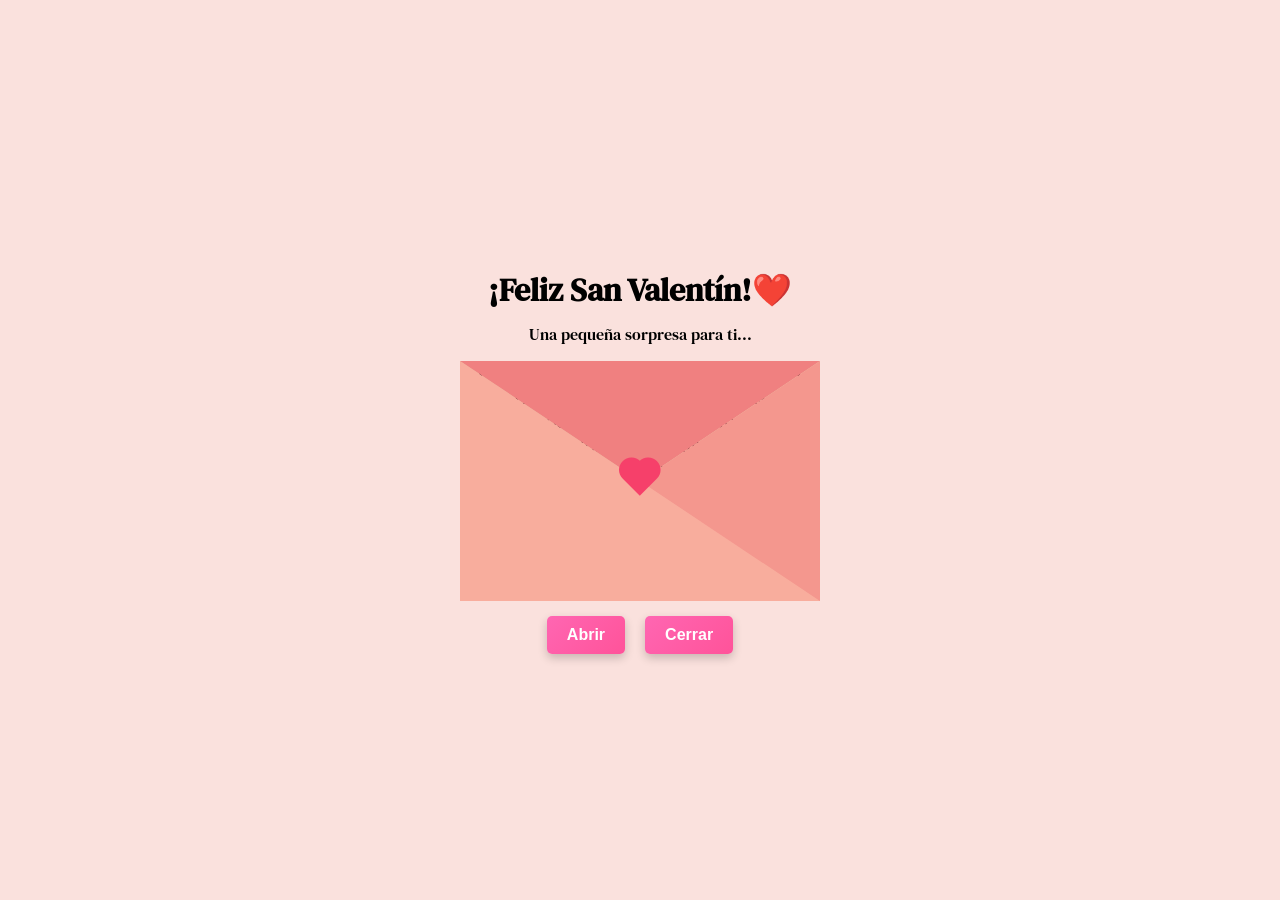
<file: proyectos/Carta De Amor/index.html>
<!DOCTYPE html>
<html lang="es">
  <head>
    <meta charset="UTF-8" />
    <meta name="viewport" content="width=device-width, initial-scale=1.0" />
    <link rel="preconnect" href="https://fonts.googleapis.com" />
    <link rel="preconnect" href="https://fonts.gstatic.com" crossorigin />
    <link
      href="https://fonts.googleapis.com/css2?family=DM+Serif+Text:ital@0;1&family=Outfit:wght@100..900&family=Roboto:ital,wght@0,100;0,300;0,400;0,500;0,700;0,900;1,100;1,300;1,400;1,500;1,700;1,900&family=Young+Serif&display=swap"
      rel="stylesheet"
    />
    <link
      href="https://cdn.jsdelivr.net/npm/boxicons@2.1.2/css/boxicons.min.css"
      rel="stylesheet"
    />
    <link rel="stylesheet" href="styles.css" />
    <title>Carta de San Valentín</title>
  </head>

  <body>
    <h1>¡Feliz San Valentín!❤️</h1>
    <p class="psorpresa">Una pequeña sorpresa para ti...</p>

    <div class="contenedor" id="AbrirContenedor">
      <div class="superior"></div>
      <div class="mensaje">
        El amor está en las pequeñas cosas, en los momentos compartidos, en las
        sonrisas y en los gestos que nos hacen sentir vivos. Hoy celebramos esos
        detalles que hacen que el mundo sea un lugar más bonito
        <p>Alejandro.</p>
      </div>
      <div class="carta">
        <i class="bx bxs-heart"></i>
      </div>
    </div>

    <div class="botones">
      <button class="boton" id="Abrir">Abrir</button>
      <button class="boton" id="Cerrar">Cerrar</button>
    </div>
    <script src="script.js"></script>
  </body>
</html>
</file>
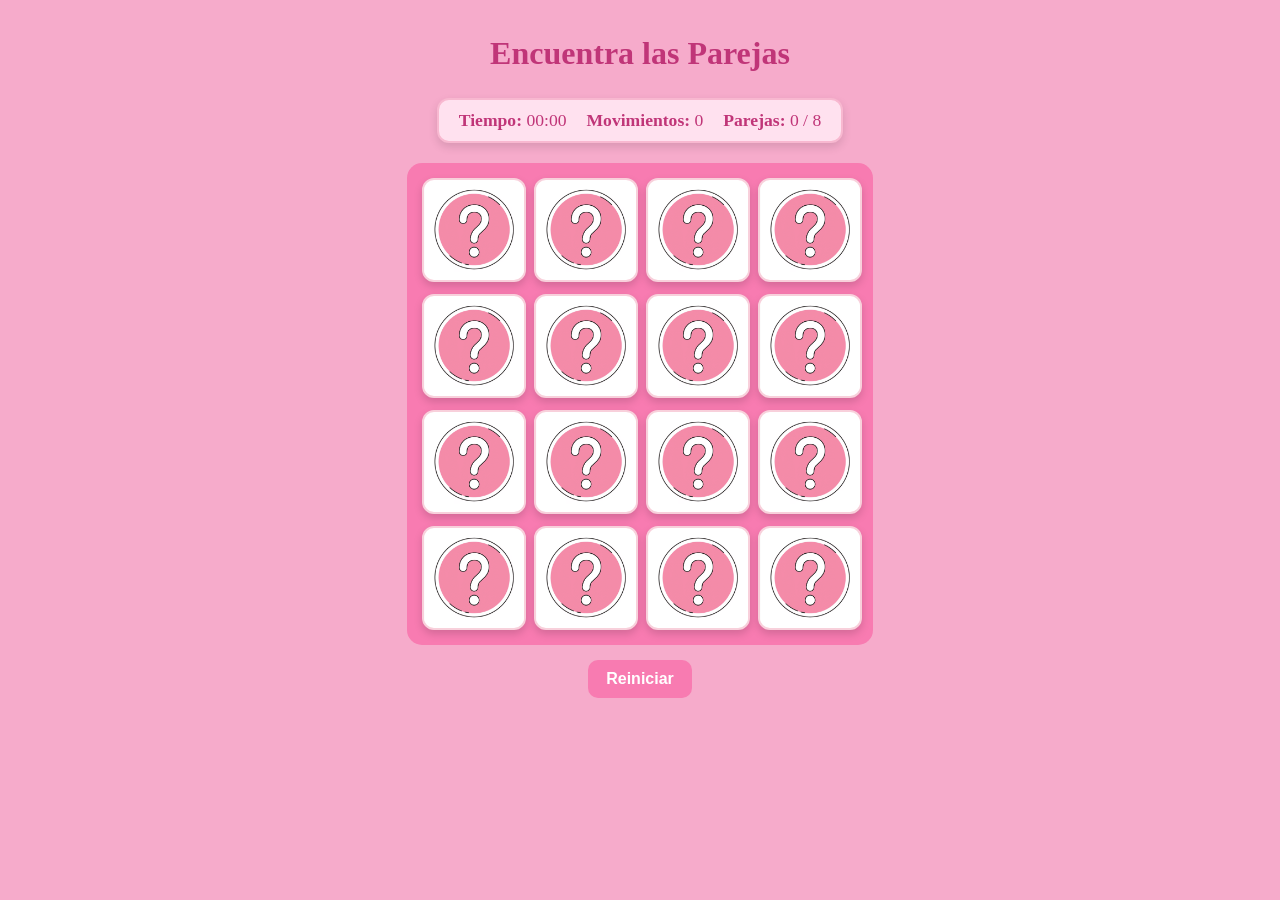
<file: proyectos/Encuentra las Parejas/index.html>
<!DOCTYPE html>
<html lang="es">
  <head>
    <meta charset="UTF-8" />
    <meta
      name="viewport"
      content="width=device-width, initial-scale=1.0, maximum-scale=1.0, user-scalable=no"
    />
    <title>Encuentra las Parejas</title>
    <link rel="stylesheet" href="styles.css" />
  </head>

  <body>
    <section class="section">
      <h1>Encuentra las Parejas</h1>

      <div class="info-panel">
        <p><strong>Tiempo:</strong> <span id="tiempo">00:00</span></p>
        <p><strong>Movimientos:</strong> <span id="movimientos">0</span></p>
        <p><strong>Parejas:</strong> <span id="parejas">0 / 8</span></p>
      </div>

      <div class="board">
        <div class="card" onclick="Uncover(0)">
          <div class="front"></div>
          <div class="back"></div>
        </div>

        <div class="card" onclick="Uncover(1)">
          <div class="front"></div>
          <div class="back"></div>
        </div>

        <div class="card" onclick="Uncover(2)">
          <div class="front"></div>
          <div class="back"></div>
        </div>

        <div class="card" onclick="Uncover(3)">
          <div class="front"></div>
          <div class="back"></div>
        </div>

        <div class="card" onclick="Uncover(4)">
          <div class="front"></div>
          <div class="back"></div>
        </div>

        <div class="card" onclick="Uncover(5)">
          <div class="front"></div>
          <div class="back"></div>
        </div>

        <div class="card" onclick="Uncover(6)">
          <div class="front"></div>
          <div class="back"></div>
        </div>

        <div class="card" onclick="Uncover(7)">
          <div class="front"></div>
          <div class="back"></div>
        </div>

        <div class="card" onclick="Uncover(8)">
          <div class="front"></div>
          <div class="back"></div>
        </div>

        <div class="card" onclick="Uncover(9)">
          <div class="front"></div>
          <div class="back"></div>
        </div>

        <div class="card" onclick="Uncover(10)">
          <div class="front"></div>
          <div class="back"></div>
        </div>

        <div class="card" onclick="Uncover(11)">
          <div class="front"></div>
          <div class="back"></div>
        </div>

        <div class="card" onclick="Uncover(12)">
          <div class="front"></div>
          <div class="back"></div>
        </div>

        <div class="card" onclick="Uncover(13)">
          <div class="front"></div>
          <div class="back"></div>
        </div>

        <div class="card" onclick="Uncover(14)">
          <div class="front"></div>
          <div class="back"></div>
        </div>

        <div class="card" onclick="Uncover(15)">
          <div class="front"></div>
          <div class="back"></div>
        </div>
      </div>

      <button id="reiniciar">Reiniciar</button>

      <div class="win-screen hidden">
        <h2>¡Ganaste! Siuuu</h2>
        <p class="result-time">Tiempo: 00:00</p>
        <p class="result-moves">Movimientos: 0</p>

        <button id="btn-restart-win">Jugar de nuevo</button>
      </div>
    </section>

    <script src="script.js"></script>
  </body>
</html>
</file>
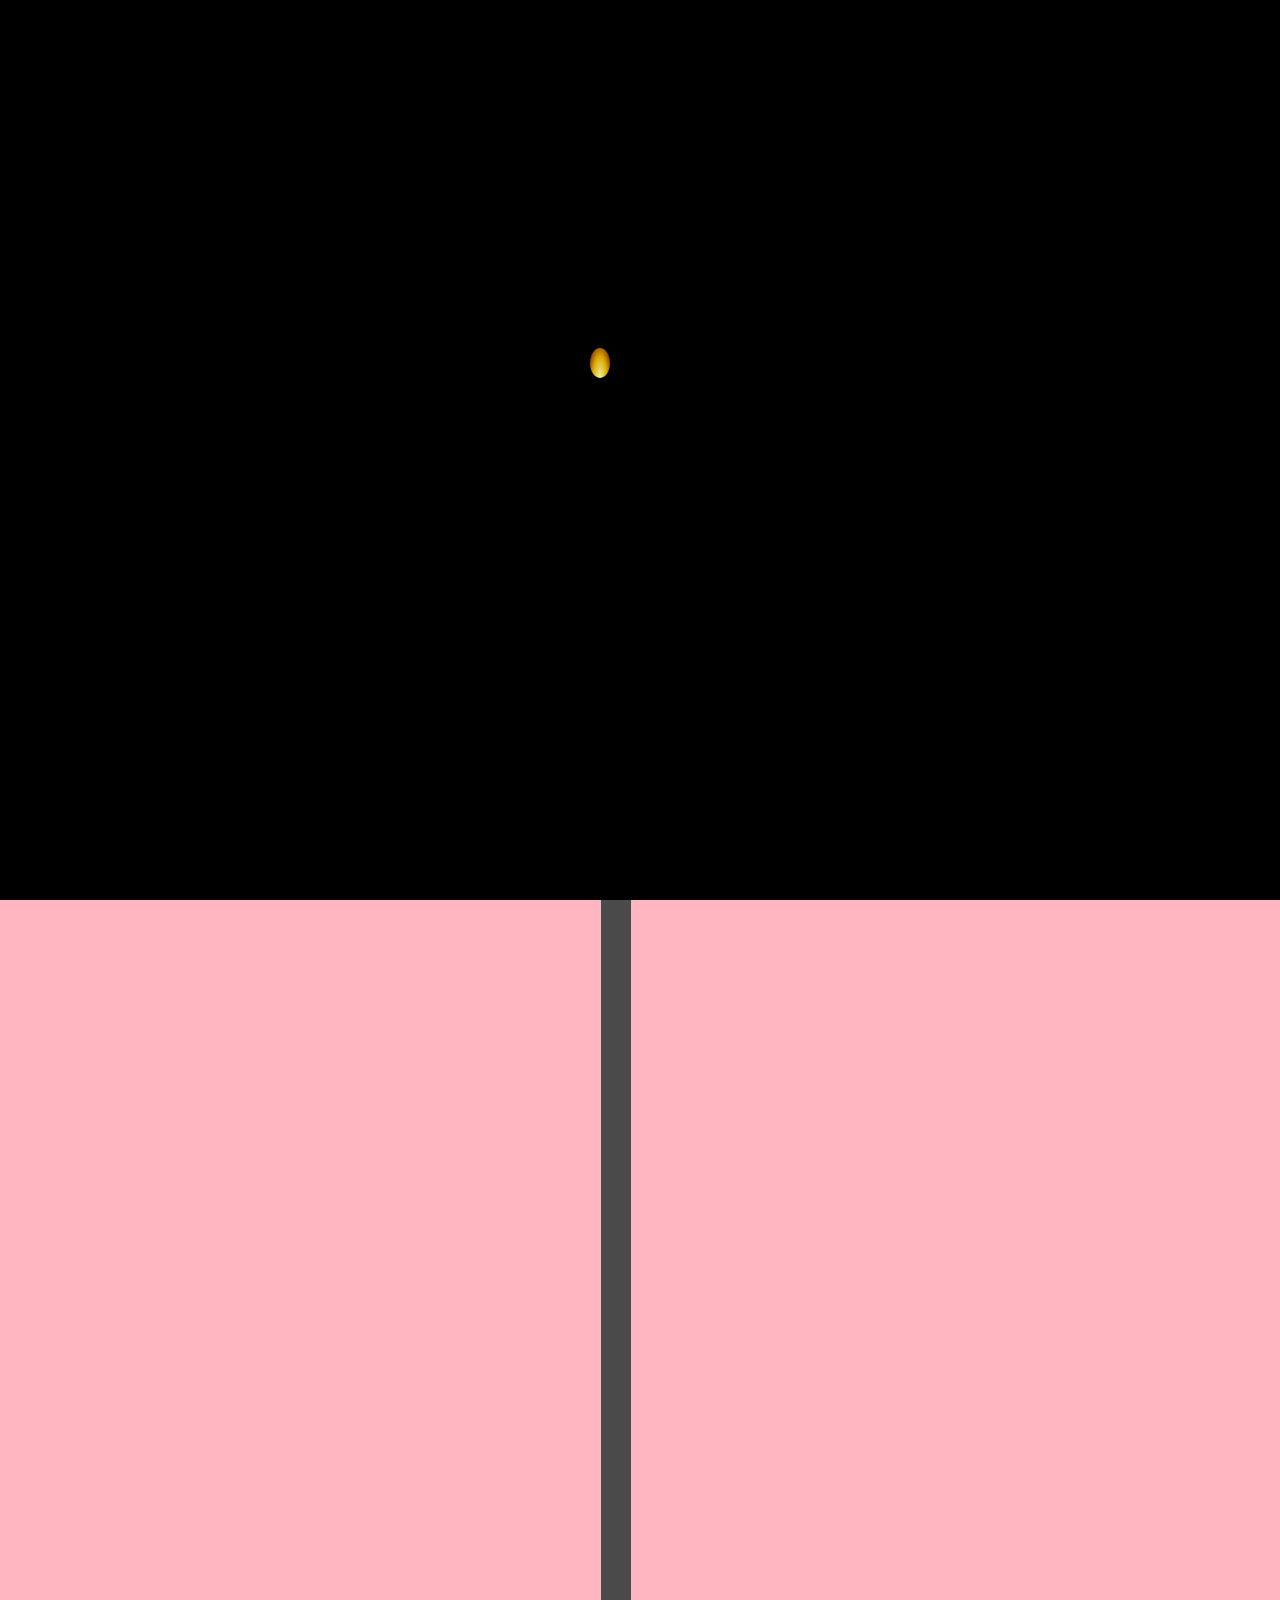
<file: proyectos/Feliz Cumpleaños/index.html>
<!DOCTYPE html>
<html lang="en">
  <head>
    <meta charset="UTF-8" />
    <meta
      name="viewport"
      content="width=device-width, initial-scale=1.0, maximum-scale=1.0, user-scalable=no"
    />
    <link
      href="https://fonts.googleapis.com/css2?family=Pacifico&display=swap"
      rel="stylesheet"
    />
    <title>Feliz Cumpleaños</title>
    <link rel="stylesheet" href="styles.css" />
    <link
      rel="stylesheet"
      href="mobile.css"
      media="only screen and (max-width: 768px)"
    />
  </head>
  <body>
    <!--Confeti Atras-->
    <canvas id="canvas1"></canvas>

    <div class="contenedor">
      <!-- PortaRetrato -->
      <div class="portaretrato-torta-caja">
        <div class="portaretrato">
          <div class="marco">
            <img src="recursos/sol.png" alt="Foto" />
          </div>
          <div class="soporte-marco"></div>
        </div>

        <!--Torta De Cumpleaños-->
        <div class="torta-cumpleaños">
          <div class="torta">
            <div class="chocolate"></div>
          </div>
          <div class="vela"></div>
          <div class="llama"></div>
        </div>

        <!--Caja De Regalo-->
        <div class="caja-wrapper">
          <div class="caja">
            <div class="cinta-de-regalo">
              <div class="cinta-de-regalo-izquierda"></div>
              <div class="cinta-de-regalo-derecha"></div>
              <div class="cinta-de-regalo-centro"></div>
            </div>
            <div class="regalos">
              <div class="regalo-sombra"></div>
            </div>
            <div class="regalo"></div>
            <div class="icono-estrella estrella1"></div>
            <div class="icono-estrella estrella2"></div>
            <div class="icono-estrella estrella3"></div>
            <div class="icono-estrella estrella4"></div>
            <div class="icono-estrella estrella5"></div>
          </div>
        </div>

        <!--Mensaje Feliz Cumpleaños-->
        <div class="happy-birthday">Happy Birthday</div>
      </div>

      <!--Mesa-->
      <div class="soporte"></div>
    </div>

    <!-- Carta Modal -->
    <div class="modal-carta" id="modalCarta">
      <div class="contenido-carta">
        <div class="carta">
          <h2>¡Bienvenida a los 30s! <br>😅🥳🥳🥳</h2>
          <p><strong>Sollll!</strong></p>
          <p>
            ¡Te deseo un feliz cumpleaños! 🎉<br>
            Sé que la vas a pasar increíble, porque te lo mereces mucho.
          </p>
          <p>
            Estoy segurísimo de que este año será <strong>muy importante</strong> para ti,
            empezando por ese <strong>conciertazo de BTS</strong> que se viene 🎶.
            De verdad, estoy muy emocionado por ti… ¡aunque no lo creas! 😄
          </p>
          <p>
            Sol, me siento <strong>muy afortunado</strong> de tenerte como amiga.
            Todo lo que viene con tenerte en mi vida es impresionante: tu hermosa familia,
            tu mamá, tu hermana Pao, tus tías, Pablo y tus amistades.
            Todo eso habla de la gran persona que eres.
          </p>
          <p>
            Quiero que sepas que te aprecio muchísimo y que te considero <strong>familia</strong>.
            Sabes que puedes confiar en mí para lo que necesites, siempre.
            Me siento realmente agradecido de que seas parte de mi vida y valoro cada experiencia
            que hemos compartido, desde que nos conocimos hasta hoy.
            Cada momento cuenta y lo guardo con mucho cariño.
          </p>
          <p class="firma">Con cariño,<br />XamKim</p>
        </div>
      </div>
    </div>

    <!--Confeti Delante-->
    <canvas id="canvas2"></canvas>

    <!--Todo Oscuro-->
    <audio id="soplido" src="recursos/soplar1.mp3" preload="auto"></audio>
    <!-- <audio
      id="musicaFondo"
      src="recursos/cancion.mp3"
      preload="auto"
    ></audio> -->
    <audio
      id="musica"
      src="recursos/Save ME.mp3"
      preload="auto"
    ></audio>
    
    <div class="overlay"></div>

    <script src="Confeti.js"></script>
    <script src="Confeti2.js"></script>
    <script src="Sorpresa.js"></script>
  </body>
</html>
</file>
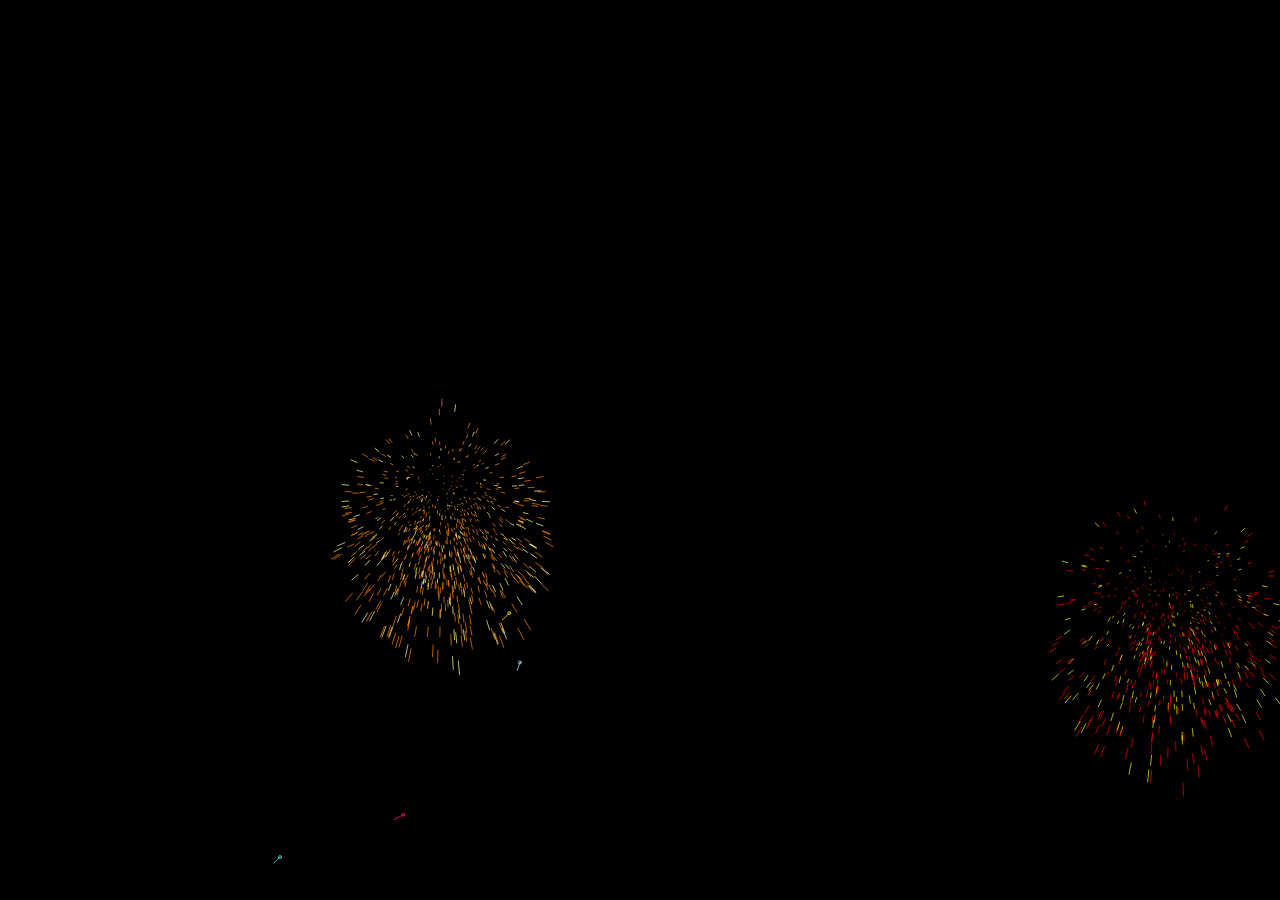
<file: proyectos/Fuegos Artificiales/index.html>
<!DOCTYPE html>
<html lang="en">
  <head>
    <meta charset="UTF-8" />
    <title>Fuegos Artificiales</title>
    <link rel="stylesheet" href="styles.css" />
  </head>
  <body>
    <canvas id="canvas"> </canvas>
    <script src="FuegosArtificiales.js"></script>
  </body>
</html>
</file>
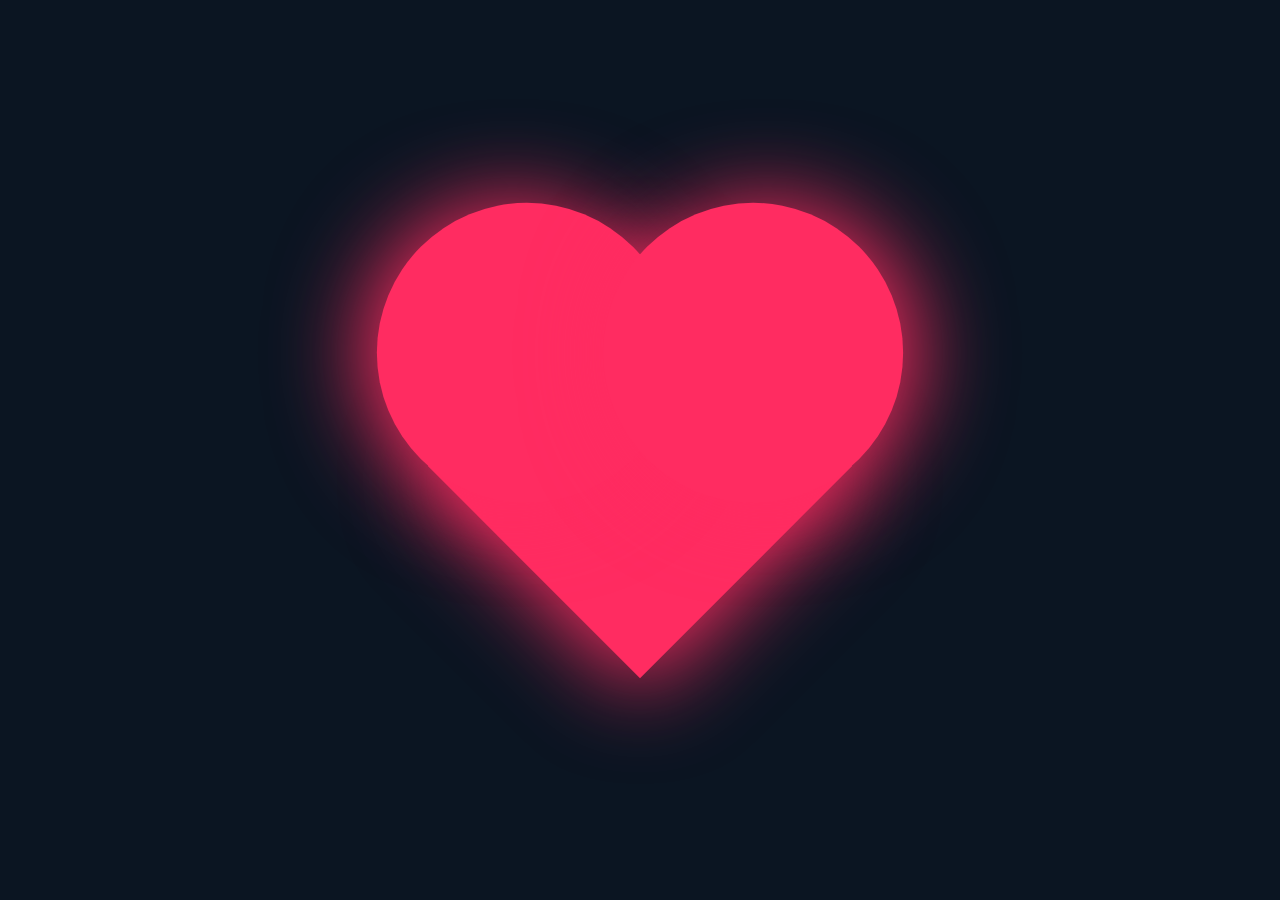
<file: proyectos/Mi Corazón Por Ti/index.html>
<!DOCTYPE html>
<html lang="en">
  <head>
    <meta charset="UTF-8" />
    <meta
      name="viewport"
      content="width=device-width, initial-scale=1.0, user-scalable=no"
    />
    <link rel="preconnect" href="https://fonts.googleapis.com" />
    <link rel="preconnect" href="https://fonts.gstatic.com" crossorigin />
    <link
      href="https://fonts.googleapis.com/css2?family=Chela+One&family=Dancing+Script:wght@400..700&display=swap"
      rel="stylesheet"
    />
    <title>Mi Corazón</title>
    <link rel="stylesheet" href="styles.css" />
  </head>
  <body>
    <div class="container">
      <div class="heart" id="heart"></div>
      <div class="timer" id="timer"></div>
      <div class="mensaje" id="mensaje">
        Mi corazón lleva latiendo por ti
      </div>
    </div>
    <script src="script.js"></script>
  </body>
</html>
</file>
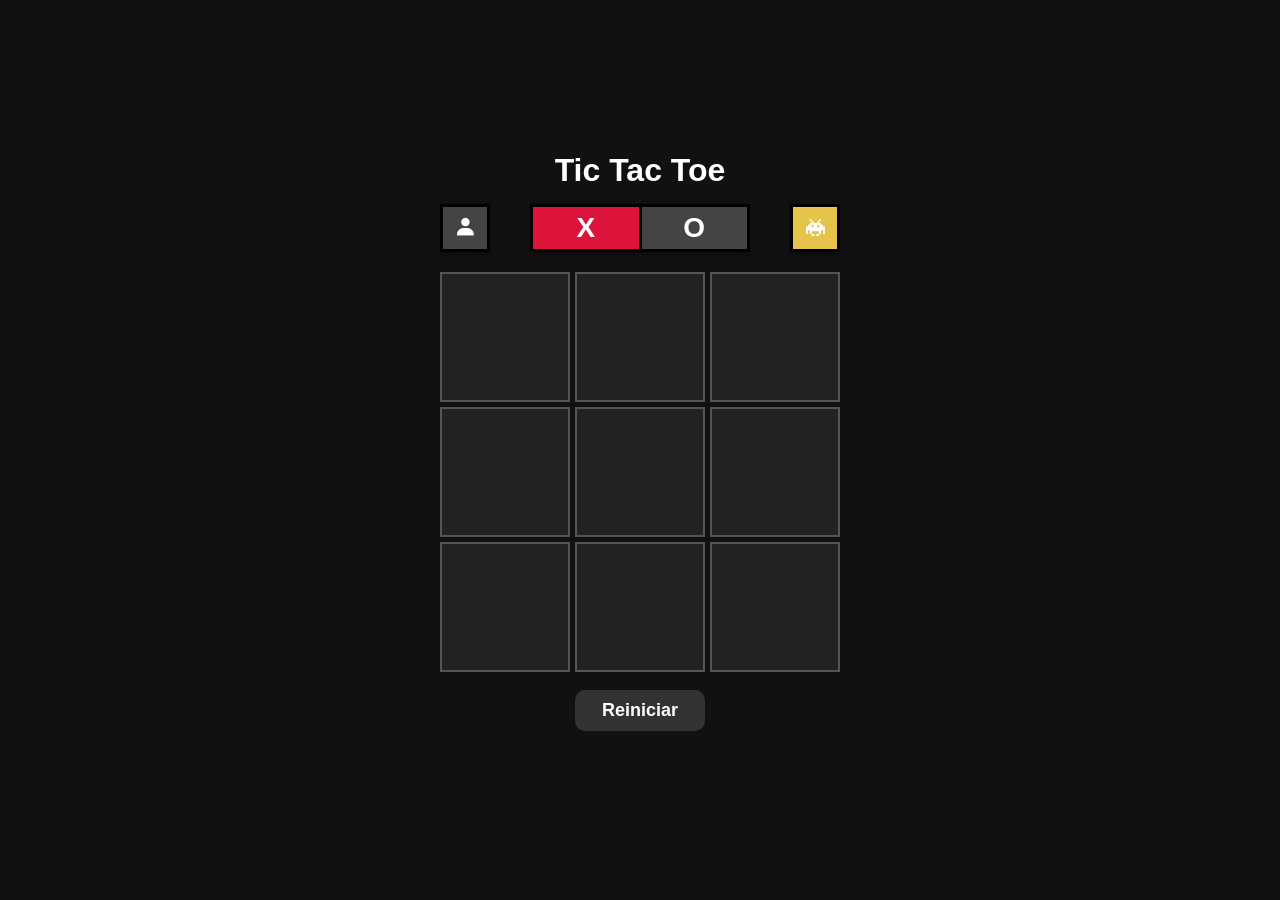
<file: proyectos/Tic Tac Toe/index.html>
<!DOCTYPE html>
<html lang="en">
  <head>
    <meta charset="UTF-8" />
    <meta
      name="viewport"
      content="width=device-width, initial-scale=1.0, user-scalable=no"
    />
    <link
      href="https://unpkg.com/boxicons@2.1.4/css/boxicons.min.css"
      rel="stylesheet"
    />
    <title>Tic Tac Toe</title>
    <link rel="stylesheet" href="styles.css" />
  </head>
  <body>
    <h1>Tic Tac Toe</h1>

    <!-- Barra completa -->
    <div class="modeRow">
      <div id="playerIcon" class="modeIcon"><i class="bx bxs-user"></i></div>
      <!--Visor De Turnos-->
      <div id="turnBox">
        <div id="turnX" class="turnSide">X</div>
        <div id="turnO" class="turnSide">O</div>
      </div>

      <div id="botIcon" class="modeIcon"><i class="bx bxs-invader"></i></div>
    </div>

    <!-- Tablero -->
    <div class="container">
      <div class="cell" id="1"></div>
      <div class="cell" id="2"></div>
      <div class="cell" id="3"></div>
      <div class="cell" id="4"></div>
      <div class="cell" id="5"></div>
      <div class="cell" id="6"></div>
      <div class="cell" id="7"></div>
      <div class="cell" id="8"></div>
      <div class="cell" id="9"></div>
    </div>

    <!-- Mensaje Ganador -->
    <p id="winnerMessage" class="winnerJ hidden"></p>

    <!-- Botón Reiniciar -->
    <button class="restartBtn" id="restartBtn">Reiniciar</button>

    <script src="tictactoe.js"></script>
  </body>
</html>
</file>
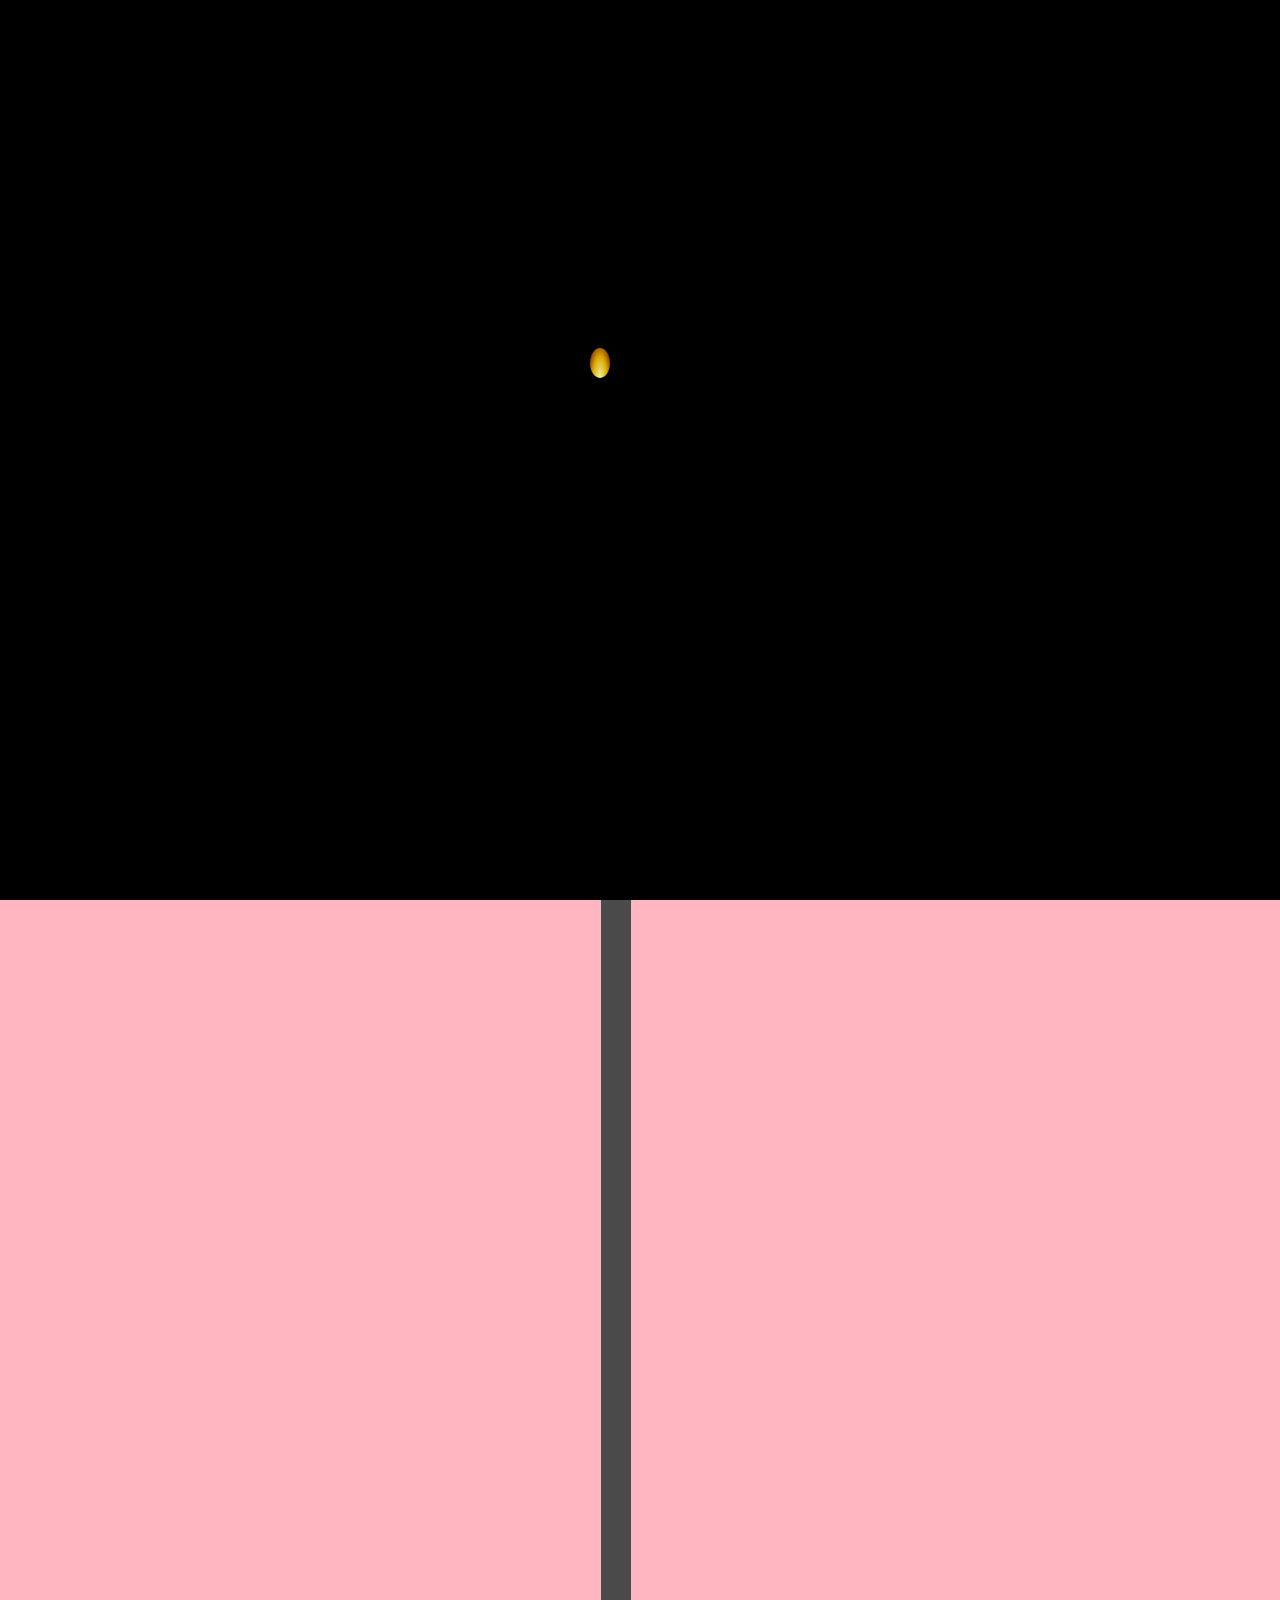
<file: proyectos/happy_birthday/sol.html>
<!DOCTYPE html>
<html lang="en">
  <head>
    <meta charset="UTF-8" />
    <meta
      name="viewport"
      content="width=device-width, initial-scale=1.0, maximum-scale=1.0, user-scalable=no"
    />
    <link
      href="https://fonts.googleapis.com/css2?family=Pacifico&display=swap"
      rel="stylesheet"
    />
    <title>Feliz Cumpleaños</title>
    <link rel="stylesheet" href="styles.css" />
    <link
      rel="stylesheet"
      href="mobile.css"
      media="only screen and (max-width: 768px)"
    />
  </head>
  <body>
    <!--Confeti Atras-->
    <canvas id="canvas1"></canvas>

    <div class="contenedor">
      <!-- PortaRetrato -->
      <div class="portaretrato-torta-caja">
        <div class="portaretrato">
          <div class="marco">
            <img src="recursos/sol.png" alt="Foto" />
          </div>
          <div class="soporte-marco"></div>
        </div>

        <!--Torta De Cumpleaños-->
        <div class="torta-cumpleaños">
          <div class="torta">
            <div class="chocolate"></div>
          </div>
          <div class="vela"></div>
          <div class="llama"></div>
        </div>

        <!--Caja De Regalo-->
        <div class="caja-wrapper">
          <div class="caja">
            <div class="cinta-de-regalo">
              <div class="cinta-de-regalo-izquierda"></div>
              <div class="cinta-de-regalo-derecha"></div>
              <div class="cinta-de-regalo-centro"></div>
            </div>
            <div class="regalos">
              <div class="regalo-sombra"></div>
            </div>
            <div class="regalo"></div>
            <div class="icono-estrella estrella1"></div>
            <div class="icono-estrella estrella2"></div>
            <div class="icono-estrella estrella3"></div>
            <div class="icono-estrella estrella4"></div>
            <div class="icono-estrella estrella5"></div>
          </div>
        </div>

        <!--Mensaje Feliz Cumpleaños-->
        <div class="happy-birthday">Happy Birthday</div>
      </div>

      <!--Mesa-->
      <div class="soporte"></div>
    </div>

    <!-- Carta Modal -->
    <div class="modal-carta" id="modalCarta">
      <div class="contenido-carta">
        <div class="carta">
          <h2>¡Bienvenida a los 30s! <br>😅🥳🥳🥳</h2>
          <p><strong>Sollll!</strong></p>
          <p>
            ¡Te deseo un feliz cumpleaños! 🎉<br>
            Sé que la vas a pasar increíble, porque te lo mereces mucho.
          </p>
          <p>
            Estoy segurísimo de que este año será <strong>muy importante</strong> para ti,
            empezando por ese <strong>conciertazo de BTS</strong> que se viene 🎶.
            De verdad, estoy muy emocionado por ti… ¡aunque no lo creas! 😄
          </p>
          <p>
            Sol, me siento <strong>muy afortunado</strong> de tenerte como amiga.
            Todo lo que viene con tenerte en mi vida es impresionante: tu hermosa familia,
            tu mamá, tu hermana Pao, tus tíos, Pablo y tus amistades.
            Todo eso habla de la gran persona que eres.
          </p>
          <p>
            Quiero que sepas que te aprecio muchísimo y que te considero <strong>familia</strong>.
            Sabes que puedes confiar en mí para lo que necesites, siempre.
            Me siento realmente agradecido de que seas parte de mi vida y valoro cada experiencia
            que hemos compartido, desde que nos conocimos hasta hoy.
            Cada momento cuenta y lo guardo con mucho cariño.
          </p>
          <p class="firma">Con cariño,<br />XamKim</p>
        </div>
      </div>
    </div>

    <!--Confeti Delante-->
    <canvas id="canvas2"></canvas>

    <!--Todo Oscuro-->
    <audio id="soplido" src="recursos/soplar1.mp3" preload="auto"></audio>
    <!-- <audio
      id="musicaFondo"
      src="recursos/cancion.mp3"
      preload="auto"
    ></audio> -->
    <audio
      id="musica"
      src="recursos/Save ME.mp3"
      preload="auto"
    ></audio>
    
    <div class="overlay"></div>

    <script src="Confeti.js"></script>
    <script src="Confeti2.js"></script>
    <script src="Sorpresa.js"></script>
  </body>
</html>
</file>
<file: proyectos/Carta De Amor/styles.css>
body {
    display: flex;
    justify-content: center;
    align-items: center;
    flex-direction: column;
    height: 100vh;
    background-color: #fae1dd;
    font-family: DM Serif Text, sans-serif;
    margin: 0;
}

.contenedor {
    position: relative;
}

.superior {
    position: absolute;
    border-left: 180px solid transparent;
    border-right: 180px solid transparent;
    border-top: 120px solid #f08080;
    border-bottom: 120px solid transparent;

    transition: transform .75s;
    transform-origin: top;
}

.mensaje {
    position: absolute;
    padding: 1.5rem;
    line-height: 1.5rem;
    box-sizing: border-box;
    text-align: center;
    font-family: 'Brush Script MT', cursive;
    font-size: 22px;
    background: #eae2b7;
    width: 360px;
    height: 240px;
    z-index: -1;
    transition: transform 0.75s ease-in-out;
}

.mensaje:before {
    content: "";
    border-style: dotted;
    position: absolute;
    top: 12px;
    left: 12px; 
    right: 12px; 
    bottom: 55px; 
}

.mensaje p{
    position: relative;
    top: -10px;
    font-size: 1.2rem;
}

.carta {
    border-left: 180px solid #f8ad9d;
    border-right: 180px solid #f4978e;
    border-top: 120px solid transparent;
    border-bottom: 120px solid #f8ad9d;
}

.bx {
    position: absolute;
    color: #f6406a;
    top: 90px;
    right: 155px;
    font-size: 50px;
    animation: palpitar 0.6s linear infinite;
}

.psorpresa {
    margin-top: -10px;
}

.botones {
    margin-top: 15px;
    display: flex;
    justify-content: center;
    gap: 20px;
}

.boton {
    padding: 10px 20px;
    background: linear-gradient(135deg, #ff66b2, #ff4081);
    background-size: 200% 200%;
    border: none;
    border-radius: 5px;
    color: white;
    font-size: 16px;
    font-weight: bold;
    cursor: pointer;
    transition: all 0.3s ease-in-out;
    box-shadow: 0 4px 10px rgba(0, 0, 0, 0.2);
}

.boton:hover {
    background-position: 100% 100%;
    box-shadow: 0 6px 15px rgba(0, 0, 0, 0.3);
}

.abrir-superior {
    transform: rotateX(180deg);
}

.abrir-mensaje {
    transform: translateY(-100px);
}

.bx-rotada {
    color: #f6406a;
    animation: none; 
}

  
@keyframes palpitar {
    0% {
      transform: scale(1.07); /* Tamaño original */
    }
    80% {
      transform: scale(1.0); /* Aumentar el tamaño un poco */
    }
    100% {
      transform: scale(1.08); /* Regresar al tamaño original */
    }
}

@media (max-width: 768px) {

    .mensaje:before {
        content: "";
        border-style: dotted;
        position: absolute;
        top: 12px;
        left: 12px; 
        right: 12px; 
        bottom: 45px; 
    }
    
    .mensaje p{
        position: relative;
        top: -15px;
        font-size: 1rem;
    }
}
</file>
<file: proyectos/Encuentra las Parejas/styles.css>
* {
  user-select: none;
  -webkit-tap-highlight-color: transparent;
}

body {
  background: #f6abcb;
}

.section {
  display: flex;
  flex-direction: column;
  align-items: center;
}

.section h1 {
  font-size: 2rem;
  text-align: center;
  color: #c03578;
}

.info-panel {
  display: flex;
  gap: 20px;
  justify-content: center;
  align-items: center;
  padding: 10px 20px;
  background: #ffe1ef;
  border-radius: 12px;
  border: 2px solid #f8b8d0;
  box-shadow: 0 4px 10px rgba(0,0,0,0.12);
  width: max-content;
}

.info-panel p {
  margin: 0;
  font-size: 1.1rem;
  color: #c03578;
}

.board {
  display: grid;
  grid-template-columns: repeat(4, 100px);
  gap: 12px;
  justify-content: center;
  margin-top: 20px;
  padding: 15px;
  background: #f87bb1;
  border-radius: 15px;
  width: max-content;
}

.card {
  width: 100px;  
  height: 100px; 
  position: relative;
  cursor: pointer;
  background-color: #ffffff;
  border-radius: 12px;
  border: 2px solid #f8d0db;
  box-shadow: 0 4px 8px rgba(0, 0, 0, 0.15);

  transform-style: preserve-3d;
  transition: transform 0.5s;
}

.card .front,
.card .back {
  width: 100%;
  height: 100%;
  position: absolute;
  backface-visibility: hidden;
  border-radius: 10px;
  background-size: contain; 
  background-position: center;
  background-repeat: no-repeat;
  transition: transform 0.5s;
}

.card .front {
  background-image: url("imagenes/Pregunta.png");
  transform: rotateY(0deg);
}

.card .back {
  transform: rotateY(180deg);
}

.card.active {
  transform: rotateY(180deg);
}

#reiniciar {
  margin: 15px 0 30px;
  background: #f87bb1;
  border: none;
  padding: 10px 18px;
  border-radius: 10px;
  color: white;
  font-weight: bold;
  cursor: pointer;
  font-size: 1rem;
  transition: 0.2s;
}

#reiniciar:hover {
  background: #e66aae;
}

/* Oculto */
.hidden {
  display: none;
}

/* Pantalla final */
.win-screen {
  margin-top: 30px;
  text-align: center;
  background: #ffe0f0;
  padding: 30px;
  border-radius: 20px;
  width: 90%;
  max-width: 350px;
  margin-left: auto;
  margin-right: auto;
  box-shadow: 0 4px 10px rgba(0,0,0,0.2);
}

.win-screen h2 {
  font-size: 2rem;
  margin-bottom: 20px;
}

.win-screen p {
  font-size: 1.3rem;
  margin: 10px 0;
}

#btn-restart-win {
  margin-top: 20px;
  padding: 12px 20px;
  font-size: 1.2rem;
  background: #ff4fa5;
  border: none;
  color: #fff;
  border-radius: 10px;
  cursor: pointer;
}

#btn-restart-win:hover {
  background: #ff1f84;
}

/* RESPONSIVE */
@media (max-width: 480px) {

  .section {
    margin-top: 50px;
  }

  .board {
    grid-template-columns: repeat(4, 70px);
    gap: 8px;
    padding: 10px;
  }

  .card {
    width: 70px;
    height: 70px;
  }

  .card .front,
  .card .back {
    background-size: 80%; 
  }

  .info-panel {
    flex-direction: column;
    gap: 5px;
    padding: 10px;
  }

  .section h1 {
    font-size: 1.5rem;
  }
}
</file>
<file: proyectos/Feliz Cumpleaños/styles.css>
html {
  overflow: hidden; 
}

body {
  background-color: rgba(255, 182, 193, 1);
  display: flex;
  justify-content: center;
  align-items: center;
  height: 100vh;
}

/*Confeti Atras*/
#canvas1 {
  position: absolute; 
  top: 0;
  left: 0;
  display: block;
  pointer-events: none;
  z-index: 0;
}

/*Ajustamos para dejarlo en caida [contendor  de los objetos / mesa]*/
.contenedor {
  display: flex;
  flex-direction: column; 
  align-items: center;    
}

/* Portaretrato + torta + caja de regalo */
.portaretrato-torta-caja {
  display: flex;
  justify-content: center;
  align-items: flex-end;
  width: 520px;
  gap: 20px;
  position: relative;
  bottom: -50px;
}

/* Mesa */
.soporte {
  position: relative;
  width: 500px;
  left: -20px;
  bottom: -50px;
  height: 20px;
  border-radius: 100px;
  background-color: #4A4A4A;
}

.soporte::before {
  content: "";
  position: absolute;
  width: 100px;
  height: 1000px;
  background-color: #4A4A4A;
  left: 195px;
  top: 18px;
}

.soporte::after {
  content: "";
  position: absolute;
  background-color: rgba(255, 182, 193, 1);
  width: 95px;
  height: 1000px;
  border-radius: 30px 30px 0 0;
  left: 136px;
  top: 20px;
  box-shadow: 125px 0 rgba(255, 182, 193, 1);
}

/*PortaRetrato*/
.portaretrato {
  position: relative;
  display: flex;
  flex-direction: column;
  align-items: center;
}

.marco {
  width: 50px;
  height: 50px;
  padding: 5px;
  background-color: #bb7d4e; 
  border: 5px solid #8a5e3c; 
  box-shadow: 0 4px 8px rgba(0,0,0,0.5);
  display: flex;
  align-items: center;
  justify-content: center;
}

.marco img {
  width: 100%;
  height: 100%;
  object-fit: cover;
}

.soporte-marco {
  width: 50px;
  height: 15px;
  background-color: #8a5e3c; 
  margin-top: -5px;
  clip-path: polygon(0 0, 100% 0, 80% 100%, 20% 100%);
}

/*Torta De Cumpleaños*/
.torta-cumpleaños {
  position: relative;
  width: 274px;  /* mismo ancho que la torta */
  height: 180px; /* espacio para torta + vela + llama */
  display: flex;
  justify-content: center;
  align-items: flex-end;
}

.torta {
  position: absolute;
  overflow: hidden;
  width: 274px;
  height: 140px;
  background-color: #FDE8C8;
  bottom: 0; /* pegada abajo del contenedor */
  left: 0; /* centrada horizontalmente */
  border-radius: 30px 30px 0 0;
}

.torta:before {
  content: "";
  position: absolute;
  background-color: #ff9393;
  width: 275px;
  height: 15px;
  top: 75px;
  box-shadow: 0 30px #ff9393;
}

.torta:after {
  content: "";
  position: absolute;
  background-color: #ff5959;
  width: 275px;
  height: 40px;
}

.chocolate {
  position: absolute;
  background-color: #ff5959;
  width: 25px;
  height: 45px;
  top: 25px;
  left: 0;
  z-index: 1;
  border-radius: 50px;
  box-shadow: 25px 2px #FDE8C8, 50px -10px #ff5959, 
              75px -5px #FDE8C8, 100px 3px #ff5959,
              125px 0px #FDE8C8, 150px -5px #ff5959,
              175px 3px #FDE8C8, 200px -5px #ff5959,
              225px -10px #FDE8C8, 250px 4px #ff5959;
}

.vela {
  position: absolute;
  width: 15px;
  height: 70px;
  background-color: white;
  bottom: 140px; /* encima de la torta */
  left: calc(50% - 7.5px); /* centrada */
  box-shadow: inset 0 -10px #FF6F61;
}

.vela:before {
  content: "";
  position: absolute;
  width: 15px;
  height: 15px;
  background-color: #FF6F61;
  top: 10px;
  box-shadow: 0 25px #FF6F61; 
}

.vela:after {
  content: "";
  position: absolute;
  width: 2px;
  height: 15px;
  background-color: black;
  top: -15px;
  left: 6px;
}

.llama {
  position: absolute;
  bottom: 210px; /* encima de la vela */
  left: calc(50% - 10px);
  width: 20px;
  height: 30px;
  background: radial-gradient(ellipse at bottom, rgba(255, 255, 180, 1) 0%, rgba(255, 200, 0, 0.9) 50%, rgba(255, 120, 0, 0.6) 80%, transparent 100%);
  border-radius: 50%;
  filter: blur(0.5px);
  animation: flama 0.15s infinite alternate ease-in-out;
  opacity: 0.95;
  cursor: pointer;
  z-index: 10000;
}

@keyframes flama {
  from {
    transform: scale(1, 1) translateY(0);
    background: radial-gradient(ellipse at bottom, rgba(255, 255, 180, 1) 0%, rgba(255, 200, 0, 0.9) 50%, rgba(255, 120, 0, 0.6) 80%, transparent 100%);
  }
  50% {
    transform: scale(1.1, 1.2) translateY(-2px);
    background: radial-gradient(ellipse at bottom, rgba(255, 255, 200, 1) 0%, rgba(255, 170, 0, 0.85) 50%, rgba(255, 80, 0, 0.5) 80%, transparent 100%);
  }
  to {
    transform: scale(0.9, 1.05) translateY(1px);
    background: radial-gradient(ellipse at bottom, rgba(255, 250, 180, 1) 0%, rgba(255, 190, 0, 0.88) 50%, rgba(255, 90, 0, 0.55) 80%, transparent 100%);
  }
}

/*Todo Oscuro*/
.overlay {
  position: fixed;
  inset: 0;
  background-color: black;
  opacity: 1;
  z-index: 9999;
  transition: opacity 1.5s ease;
}
.overlay.hidden {
  opacity: 0;
  pointer-events: none;
}

@keyframes apagar {
  from { transform: scale(1); opacity: 1; }
  to { transform: scale(0); opacity: 0; }
}

.caja-wrapper {
  transform: scale(0.75);
  transform-origin: center bottom; /* para que se reduzca hacia el centro y desde la base */
}

/*Regalo De Cumpleaños*/
.caja {
  position: relative;
  left: -20px;      
  width: 150px; /* ancho del objeto */
  height: 180px; /* alto total (caja + cinta + estrellas)*/
  display: flex;
  justify-content: center;
  align-items: flex-end;
}

/* Elementos de la caja */
.cinta-de-regalo,
.cinta-de-regalo-izquierda,
.cinta-de-regalo-derecha,
.cinta-de-regalo-centro,
.regalos,
.regalo-sombra,
.regalo {
  position: absolute;
}

.cinta-de-regalo {
  bottom: 100px; /* ajustado para que quede encima */
  left: calc(50% - 17px);
  width: 34px;
  height: 23px;
  animation: cinta 1.5s ease-in-out infinite;
}

.cinta-de-regalo-centro {
  border-radius: 12px;
  width: 100%;
  height: 100%;
  background-color: #d22d2d;
}

.cinta-de-regalo-izquierda,
.cinta-de-regalo-derecha {
  box-shadow: 0 0 0 8px #fe3f3f inset; 
  top: 3.4px;
  width: 45px;
  height: 57px;
  background-color: #d22d2d;
}

.cinta-de-regalo-izquierda {
  border-radius: 17px 0 34px 11px / 17px 0 34px 40px;
  right: calc(100% - 12px);
  transform: rotate(35deg);
  transform-origin: 100% 15%;
}
.cinta-de-regalo-izquierda::before {
  background-color: #fe3f3f;
  border-radius: inherit;
  content: "";
  position: absolute;
  inset: 0;
  clip-path: polygon(0 42%, 100% 12%, 100% 100%, 0 100%);
}

.cinta-de-regalo-derecha {
  border-radius: 0 17px 11px 34px / 0 17px 40px 34px;
  left: calc(100% - 12px);
  transform: rotate(-35deg);
  transform-origin: 0% 15%;
}

.cinta-de-regalo-derecha::before {
  background-color: #fe3f3f;
  border-radius: inherit;
  content: "";
  position: absolute;
  inset: 0;
  clip-path: polygon(0 12%, 100% 42%, 100% 100%, 0 100%);
}

/* Base de la caja */
.regalos {
  animation: base 1.5s ease-in-out infinite;
  background: linear-gradient(#fe3f3f, #fe3f3f) 50% 50% / 32px 100% no-repeat, #e9e3e3;
  border-radius: 16px;
  bottom: 0;
  left: calc(50% - 60.2px);
  width: 120.4px;
  height: 80px;
  overflow: hidden;
  cursor: pointer;
}

.regalo {
  animation: techo 1.5s ease-in-out infinite;
  background: linear-gradient(#fe3f3f, #fe3f3f) 50% 50% / 32px 101% no-repeat, #efffee;
  bottom: 77px;
  left: calc(50% - 66.5px);
  width: 133px;
  height: 34px;
  border-radius: 10px;
  cursor: pointer;
}

.regalo-sombra {
  animation: sombra 1.5s ease-in-out infinite;
  background-color: #00000010;
  bottom: 77px;
  left: calc(50% - 76.5px);
  width: 133px;
  height: 34px;
  border-radius: 10px;
}

/* Estrellas animadas */
.icono-estrella {
  position: absolute;
  background-color: #fcff50;
  clip-path: polygon(50% 0, 65% 35%, 100% 50%, 65% 65%, 50% 100%, 35% 65%, 0 50%, 35% 35%);
}

.estrella1 { animation: estrella1 1.5s ease-in-out infinite; animation-delay: calc(1.5s * 0.5);  bottom: 20px;  left: 120px; width: 28px; height: 28px; }
.estrella2 { animation: estrella2 1.5s ease-in-out infinite; animation-delay: calc(1.5s * 0.125); top: 10px;   left: 100px; width: 28px; height: 28px; }
.estrella3 { animation: estrella1 1.5s ease-in-out infinite; animation-delay: calc(1.5s * 0.25);  top: 60px;   left: 50px;  width: 20px; height: 20px; }
.estrella4 { animation: estrella2 1.5s ease-in-out infinite; bottom: 5px;  left: 20px;  width: 28px; height: 28px; }
.estrella5 { animation: estrella2 1.5s ease-in-out infinite; animation-delay: calc(1.5s * 0.375); top: 20px;   left: 20px;  width: 20px; height: 20px; }

/*Animaciones Regalo*/
@keyframes cinta {
  from,
  50% {
    transform: translateY(0) rotate(0);
  }
  62.5% {
    transform: translateY(75%) rotate(0);
  }
  68.75% {
    transform: translateY(-37.5%) rotate(15deg);
  }
  75% {
    transform: translateY(-150%) rotate(5deg);
  }
  87.5% {
    transform: translateY(65%) rotate(-3deg);
  }
  to {
    transform: translateY(0) rotate(0);
  }
}

@keyframes base {
  from,
  50% {
    transform: translateY(0) scale(1, 1);
  }
  62.5% {
    transform: translateY(4%) scale(1.12, 0.89);
  }
  75% {
    transform: translateY(-11%) scale(0.92, 1.1);
  }
  87.5% {
    transform: translateY(0%) scale(1.05, 0.9);
  }
  to {
    transform: translateY(0) scale(1, 1);
  }
}

@keyframes techo {
  from,
  50% {
    transform: translateY(0) scale(1, 1) rotate(0);
  }
  62.5% {
    animation-timing-function: ease-in;
    transform: translateY(45%) scale(1.14, 0.95) rotate(0);
  }
  68.75% {
    animation-timing-function: ease-out;
    transform: translateY(-22.5%) scale(1.05, 1.03) rotate(15deg);
  }
  75% {
    animation-timing-function: ease-out;
    transform: translateY(-90%) scale(0.96, 1.1) rotate(5deg);
  }
  87.5% {
    transform: translateY(30%) scale(1.12, 0.93) rotate(-3deg);
  }
  to {
    transform: translateY(0) scale(1, 1) rotate(0);
  }
}

@keyframes sombra {
  from,
  50% {
    transform: translateY(0) scale(1, 1) rotate(0);
  }
  62.5% {
    animation-timing-function: ease-in;
    transform: translateY(10%) scale(1.14, 0.95) rotate(0);
  }
  68.75% {
    animation-timing-function: ease-out;
    transform: translateY(-10%) scale(1.05, 1.03) rotate(15deg);
  }
  75% {
    animation-timing-function: ease-out;
    transform: translateY(-30%) scale(0.96, 1.1) rotate(5deg);
  }
  87.5% {
    transform: translateY(10%) scale(1.12, 0.93) rotate(-3deg);
  }
  to {
    transform: translateY(0) scale(1, 1) rotate(0);
  }
}

@keyframes estrella1 {
  from {
    transform: scale(0) rotate(0);
  }
  25% {
    animation-timing-function: ease-out;
    transform: scale(1) rotate(0.25turn);
  }
  50%,
  to {
    transform: scale(0) rotate(0.5turn);
  }
}

@keyframes estrella2 {
  from {
    transform: scale(0) rotate(0);
  }
  25% {
    animation-timing-function: ease-out;
    transform: scale(1) rotate(-0.25turn);
  }
  50%,
  to {
    transform: scale(0) rotate(-0.5turn);
  }
}

/*Mensaje*/
.happy-birthday {
    position: absolute;
    top: -150px; /* Ajusta la distancia vertical desde la torta */
    left: 20%;
    transform: translateX(-50%);
    font-family: 'Pacifico', cursive;
    font-size: 40px;
    color: #ff4d6d; 
    user-select: none;
    text-shadow: 2px 2px 4px rgba(0,0,0,0.15);
    animation: flotar 2s ease-in-out infinite,
               brillo 1.5s infinite;
}

/* Modal */
.modal-carta {
  position: fixed;
  inset: 0;
  background-color: rgba(0, 0, 0, 0.85);
  display: flex;
  justify-content: center;
  align-items: center;
  z-index: 999;
  opacity: 0;
  pointer-events: none;
  transition: opacity 0.3s ease;
}

.modal-carta.activo {
  opacity: 1;
  pointer-events: auto;
}

/*Carta*/
.carta {
  background: linear-gradient(135deg, #ffeeee, #fbd5e4);
  padding: 32px;
  width: 700px;
  max-width: 100%;
  border-radius: 12px;
  border: 3px solid #ffb6c1; 
  box-shadow: 0 0 25px rgba(255, 182, 193, 0.6);
  font-family: 'Georgia', serif;
  position: relative;
  animation: aparecer 0.8s ease;
}

.carta h2 {
  font-family: cursive;
  font-size: 28px;
  color: #fd7e91; 
  margin-bottom: 16px;
  text-align: center;
}

.carta p {
  font-size: 17px;
  line-height: 1.5;
  color: #333;
}

.carta .firma {
  margin-top: 32px;
  font-style: italic;
  text-align: right;
  color: #323232;
}

/* Animación de entrada */
@keyframes aparecer {
  from {
    opacity: 0;
    transform: scale(0.9);
  }
  to {
    opacity: 1;
    transform: scale(1);
  }
}

/* Animación flotante */
@keyframes flotar {
    from, to {
        transform: translate(0, 0);
    }
    50% {
        transform: translate(0, -8px);
    }
}

@keyframes brillo {
  from, to {
    text-shadow: 0 0 3px #fff, 0 0 6px #ff4d6d, 0 0 9px #ff4d6d;
  }
  50% {
    text-shadow: 0 0 6px #fff, 0 0 12px #ff4d6d, 0 0 18px #ff4d6d;
  }
}

/*Confeti Delante*/
#canvas2 {
  position: absolute; 
  top: 0;
  left: 0;
  display: block;
  z-index: 2;
  pointer-events: none;
}
</file>
<file: proyectos/Feliz Cumpleaños/mobile.css>
/*Evitamos el Resaltado Azul de los Moviles*/
* {
  -webkit-tap-highlight-color: transparent;
  outline: none;
  user-select: none;         /* Evita seleccionar texto al tocar */
  -webkit-user-select: none; /* Para Safari/iOS */
  -moz-user-select: none;    /* Firefox */
  -ms-user-select: none;     /* IE/Edge */
}

/* Mesa */
.soporte {
  width: 370px;
  left: -6px;
}

.soporte::before {
  width: 100px;
  height: 1000px;
  left: 50%;
  transform: translateX(-50%);
  top: 18px;
}

.soporte::after {
  width: 95px;
  height: 1000px;
  left: 85px;
}

/*Mensaje*/
.happy-birthday {
  top: -100%;
  left: 120px;
}

/*Objetos de la mesa*/
.portaretrato {
  transform: scale(0.75);
  left: 65px;
  bottom: -12px;
}

.torta {
  transform: scale(0.75);
  left: 15px;
  bottom: -20px;
}

.caja {
  transform: scale(0.75);
  left: -65px;
  bottom: -26px;
}

.vela {
  transform: scale(0.75);
  bottom: 94px;
  left: 145px;
}

.llama {
  bottom: 160px;
  left: 142px;
}

.carta {
  animation: none; /* Evitar mini zoom */
  transform: scale(0.8);
  transform-origin: center center;
  margin: 0 auto; /* Centrar horizontalmente */
}

/* Nuevo media query para pantallas más pequeñas */
@media only screen and (max-width: 400px) {

  .soporte {
    width: 300px;
  }

  .soporte::after {
    left: 45px;
    top: 20px;
  }

  .happy-birthday {
    font-size: 36px;
    top: -100%;
    left: 130px; 
  }

  .portaretrato {
    transform: scale(0.65);
    left: 92px;
    bottom: -16px;
  }

  .torta {
    transform: scale(0.63);
    left: 17px;
    bottom: -27px;
  }

  .caja {
    transform: scale(0.65);
    left: -100px;
    bottom: -35px;
  }

  .vela {
    transform: scale(0.65);
    bottom: 74px;
    left: 160px;
  }

  .llama {
    bottom: 138px;
    left: 157px;
  }

  .carta {
    transform: scale(0.7);
  }
}
</file>
<file: proyectos/Fuegos Artificiales/styles.css>
html, body {
  margin: 0;
  padding: 0;
  overflow: hidden; /* Evita scroll */
  height: 100%; /* Asegura que ocupe todo el alto */
  background: #fb7070;
}

canvas {
  display: block;
  position: fixed;
  top: 0;
  left: 0;
  z-index: 100;
  background: wheat; 
}
</file>
<file: proyectos/Mi Corazón Por Ti/styles.css>
* {
  margin: 0;
  padding: 0;
  box-sizing: border-box;
  user-select: none;
  -webkit-tap-highlight-color: transparent;
}

:root {
  --bg-color: #0b1522;
  --heart-color: #ff2c61;
  --text-color-timer: #aa1238;
  --text-color-mensaje: #b6c0cc;
}

body {
  height: 100vh;
  display: flex;
  justify-content: center;
  align-items: center;
  background-color: var(--bg-color);
}

.container {
  display: flex;
  flex-direction: column;
  align-items: center;
}

.heart {
  position: relative;
  bottom: -40px;       
  height: 300px;        
  width: 300px;        
  transform: rotate(-45deg);
  background-color: var(--heart-color);
  box-shadow: -10px 10px 90px var(--heart-color);
  cursor: pointer;
  animation: heart 1s infinite;
}

.heart::before,
.heart::after {
  content: "";
  position: absolute;
  height: 300px;   
  width: 300px;     
  min-width: 90px;
  min-height: 90px;
  background-color: var(--heart-color);
  border-radius: 50%;
}

.heart::before {
  top: -160px;       
  box-shadow: -10px -10px 90px var(--heart-color);
}

.heart::after {
  left: 160px;        
  box-shadow: 10px 10px 90px var(--heart-color);
}

@keyframes heart {
  0% {
    transform: rotate(-45deg) scale(1);
    box-shadow: -10px 10px 90px var(--heart-color);
  }
  50% {
    transform: rotate(-45deg) scale(1.15);
    box-shadow: -10px 10px 120px var(--heart-color);
  }
  100% {
    transform: rotate(-45deg) scale(1);
    box-shadow: -10px 10px 90px var(--heart-color);
  }
}

@keyframes heart2 {
  0% { transform: scale(1); }
  50% { transform: scale(1.08); }
  100% { transform: scale(1); }
}

.timer {
  position: absolute;
  top: 280px;           
  color: var(--text-color-timer);
  text-align: center;
  font-family: "Chela One", system-ui;
  font-size: clamp(1.3rem, 1.6vw, 2rem);
  letter-spacing: 2px;
  animation: heart2 1s infinite;
  cursor: pointer;
}

.mensaje {
  position: relative;
  top: 140px;          
  margin-top: 10px;
  font-family: "Dancing Script", cursive;
  font-size: clamp(1.3rem, 10vw, 2rem);
  color: var(--text-color-mensaje);
  text-align: center;
  text-shadow: 0 0 10px rgba(255, 50, 100, 0.4);
}

.timer,
.mensaje {
  opacity: 0;
  transform: translateY(0);
  transition: opacity 0.8s ease;
}

.show {
  opacity: 1;
}

/* Responsive Telefono */
@media (max-width: 600px) {
  .heart {
    height: 160px;       
    width: 160px;        
    bottom: 60px;         
  }

  .heart::before,
  .heart::after {
    height: 160px;
    width: 160px;
  }

  .heart::before {
    top: -80px;          
  }

  .heart::after {
    left: 80px;          
  }

  .timer {
    top: 280px;          
    font-size: 0.7rem;
  }

  .mensaje {
    top: 0px;          
    font-size: 1.8rem;
  }
}
</file>
<file: proyectos/Tic Tac Toe/styles.css>
/* GENERAL RESET & GLOBAL SETTINGS */
:root {
  --color-bg: #111;
  --color-cell: #222;
  --color-border: #555;
  --color-x: crimson;
  --color-o: royalblue;
  --color-win: #4caf50;
  --color-text: white;
  --color-btn: #333;
  --color-selected: #e6c34a;
}

* {
  margin: 0;
  padding: 0;
  box-sizing: border-box;

  user-select: none;       /* Evita seleccionar texto con el mouse */
  -webkit-user-select: none; /* Safari/Chrome */
  -ms-user-select: none;     /* IE/Edge */

  -webkit-tap-highlight-color: transparent; /* iOS/Android: elimina el flash azul (efecto tactil) */

}

body {
  height: 100vh; 
  display: flex;
  flex-direction: column;
  justify-content: center;
  align-items: center;     
  background: var(--color-bg);
  color: var(--color-text);
  font-family: Arial, sans-serif;
}

h1 {
  font-size: 2rem;
  text-align: center;
}


/* TABLERO Y CELDAS */
.container {
  display: grid;
  grid-template-columns: repeat(3, 1fr);
  gap: 5px;

  /* Para que se adapte a pantallas: */
  width: min(90vw, 400px);  /* El tablero será máx 400px o 90% del ancho */
  height: min(90vw, 400px); /* Ancho = Altura = Siempre cuadrado */
}

.cell {
  background: var(--color-cell);
  border: 2px solid var(--color-border);
  display: flex;
  justify-content: center;
  align-items: center;
  font-size: 3rem;
  font-weight: bold;
  cursor: pointer;
  transition: background 0.2s;
  aspect-ratio: 1 / 1; /* Forzamos Cuadrado*/
}


/* HOVER PREVIEW */
.cell.previewX {
  background-color: var(--color-x);
  opacity: 0.9;
}
.cell.previewO {
  background-color: var(--color-o);
  opacity: 0.9;
}

/* VISOR DE TURNOS + MODOS */
.modeRow {
  display: grid;
  grid-template-columns: 50px 1fr 50px;
  gap: 40px;
  align-items: center;
  justify-content: center;
  max-width: 350px;
  margin: 15px auto 20px auto;
}

/* Iconos */
.modeIcon {
  display: flex;
  justify-content: center;
  align-items: center;
  height: 100%; 
  font-size: 1.4rem;
  cursor: pointer;
  user-select: none;
  transition: background 0.3s ease, transform 0.2s ease;
  border: 3px solid #000;
  background: #444;
  color: white;
  font-weight: bold;
  box-shadow: 0 4px 8px rgba(0,0,0,0.3);
}

.modeIcon:hover {
  background: #666;
}

.modeIcon.active {
  background: var(--color-selected);
}


/* Visor */
#turnBox {
  display: flex;
  justify-content: center;
  align-items: center;
  width: min(45vw, 220px);
  overflow: hidden;
  font-size: clamp(22px, 5vw, 28px);
  font-weight: bold;
  text-align: center;
  color: var(--color-text);
  box-shadow: 0 4px 8px rgba(0,0,0,0.3); 
  border: 3px solid #000; 
}

.turnSide:first-child {
  border-right: 3px solid #000;
}

.turnSide {
  flex: 1;
  display: flex;
  justify-content: center;
  align-items: center;
  padding: 5px 0; 
  background-color: #444;
  transition: background 0.3s ease;
}

/* Colores de turno */
.activeX {
  background-color: var(--color-x);
}

.activeO {
  background-color: var(--color-o);
}


/* CELDAS GANADORAS */
.winner {
  background-color: var(--color-win);
  color: #fff; 
  box-shadow: 0 0 15px rgba(59, 165, 93, 0.7);
  transition: background 0.3s ease, box-shadow 0.3s ease;
}


/* MENSAJE GANADOR */
.winnerJ {
  margin-top: 20px;
  color: var(--color-text);
  font-size: clamp(10px, 5vw, 22px);
  font-weight: bold;
  text-align: center;
}

.hidden {
  display: none;
}


/* BOTÓN REINICIAR */
.restartBtn {
  margin: 18px auto;
  padding: 10px 20px;
  border: none;
  background: var(--color-btn);
  color: var(--color-text);
  font-weight: bold;
  font-size: clamp(10px, 5vw, 18px);
  border-radius: 10px;
  cursor: pointer;
  transition: background 0.3s ease;
  width: clamp(90px, 30vw, 130px);
  display: flex;
  justify-content: center; 
  align-items: center;     
}

.restartBtn:hover {
  background: var(--color-o);
}

.restartBtn:active {
  transform: scale(0.95);
}
</file>
<file: proyectos/happy_birthday/styles.css>
html {
  overflow: hidden; 
}

body {
  background-color: rgba(255, 182, 193, 1);
  display: flex;
  justify-content: center;
  align-items: center;
  height: 100vh;
}

/*Confeti Atras*/
#canvas1 {
  position: absolute; 
  top: 0;
  left: 0;
  display: block;
  pointer-events: none;
  z-index: 0;
}

/*Ajustamos para dejarlo en caida [contendor  de los objetos / mesa]*/
.contenedor {
  display: flex;
  flex-direction: column; 
  align-items: center;    
}

/* Portaretrato + torta + caja de regalo */
.portaretrato-torta-caja {
  display: flex;
  justify-content: center;
  align-items: flex-end;
  width: 520px;
  gap: 20px;
  position: relative;
  bottom: -50px;
}

/* Mesa */
.soporte {
  position: relative;
  width: 500px;
  left: -20px;
  bottom: -50px;
  height: 20px;
  border-radius: 100px;
  background-color: #4A4A4A;
}

.soporte::before {
  content: "";
  position: absolute;
  width: 100px;
  height: 1000px;
  background-color: #4A4A4A;
  left: 195px;
  top: 18px;
}

.soporte::after {
  content: "";
  position: absolute;
  background-color: rgba(255, 182, 193, 1);
  width: 95px;
  height: 1000px;
  border-radius: 30px 30px 0 0;
  left: 136px;
  top: 20px;
  box-shadow: 125px 0 rgba(255, 182, 193, 1);
}

/*PortaRetrato*/
.portaretrato {
  position: relative;
  display: flex;
  flex-direction: column;
  align-items: center;
}

.marco {
  width: 50px;
  height: 50px;
  padding: 5px;
  background-color: #bb7d4e; 
  border: 5px solid #8a5e3c; 
  box-shadow: 0 4px 8px rgba(0,0,0,0.5);
  display: flex;
  align-items: center;
  justify-content: center;
}

.marco img {
  width: 100%;
  height: 100%;
  object-fit: cover;
}

.soporte-marco {
  width: 50px;
  height: 15px;
  background-color: #8a5e3c; 
  margin-top: -5px;
  clip-path: polygon(0 0, 100% 0, 80% 100%, 20% 100%);
}

/*Torta De Cumpleaños*/
.torta-cumpleaños {
  position: relative;
  width: 274px;  /* mismo ancho que la torta */
  height: 180px; /* espacio para torta + vela + llama */
  display: flex;
  justify-content: center;
  align-items: flex-end;
}

.torta {
  position: absolute;
  overflow: hidden;
  width: 274px;
  height: 140px;
  background-color: #FDE8C8;
  bottom: 0; /* pegada abajo del contenedor */
  left: 0; /* centrada horizontalmente */
  border-radius: 30px 30px 0 0;
}

.torta:before {
  content: "";
  position: absolute;
  background-color: #ff9393;
  width: 275px;
  height: 15px;
  top: 75px;
  box-shadow: 0 30px #ff9393;
}

.torta:after {
  content: "";
  position: absolute;
  background-color: #ff5959;
  width: 275px;
  height: 40px;
}

.chocolate {
  position: absolute;
  background-color: #ff5959;
  width: 25px;
  height: 45px;
  top: 25px;
  left: 0;
  z-index: 1;
  border-radius: 50px;
  box-shadow: 25px 2px #FDE8C8, 50px -10px #ff5959, 
              75px -5px #FDE8C8, 100px 3px #ff5959,
              125px 0px #FDE8C8, 150px -5px #ff5959,
              175px 3px #FDE8C8, 200px -5px #ff5959,
              225px -10px #FDE8C8, 250px 4px #ff5959;
}

.vela {
  position: absolute;
  width: 15px;
  height: 70px;
  background-color: white;
  bottom: 140px; /* encima de la torta */
  left: calc(50% - 7.5px); /* centrada */
  box-shadow: inset 0 -10px #FF6F61;
}

.vela:before {
  content: "";
  position: absolute;
  width: 15px;
  height: 15px;
  background-color: #FF6F61;
  top: 10px;
  box-shadow: 0 25px #FF6F61; 
}

.vela:after {
  content: "";
  position: absolute;
  width: 2px;
  height: 15px;
  background-color: black;
  top: -15px;
  left: 6px;
}

.llama {
  position: absolute;
  bottom: 210px; /* encima de la vela */
  left: calc(50% - 10px);
  width: 20px;
  height: 30px;
  background: radial-gradient(ellipse at bottom, rgba(255, 255, 180, 1) 0%, rgba(255, 200, 0, 0.9) 50%, rgba(255, 120, 0, 0.6) 80%, transparent 100%);
  border-radius: 50%;
  filter: blur(0.5px);
  animation: flama 0.15s infinite alternate ease-in-out;
  opacity: 0.95;
  cursor: pointer;
  z-index: 10000;
}

@keyframes flama {
  from {
    transform: scale(1, 1) translateY(0);
    background: radial-gradient(ellipse at bottom, rgba(255, 255, 180, 1) 0%, rgba(255, 200, 0, 0.9) 50%, rgba(255, 120, 0, 0.6) 80%, transparent 100%);
  }
  50% {
    transform: scale(1.1, 1.2) translateY(-2px);
    background: radial-gradient(ellipse at bottom, rgba(255, 255, 200, 1) 0%, rgba(255, 170, 0, 0.85) 50%, rgba(255, 80, 0, 0.5) 80%, transparent 100%);
  }
  to {
    transform: scale(0.9, 1.05) translateY(1px);
    background: radial-gradient(ellipse at bottom, rgba(255, 250, 180, 1) 0%, rgba(255, 190, 0, 0.88) 50%, rgba(255, 90, 0, 0.55) 80%, transparent 100%);
  }
}

/*Todo Oscuro*/
.overlay {
  position: fixed;
  inset: 0;
  background-color: black;
  opacity: 1;
  z-index: 9999;
  transition: opacity 1.5s ease;
}
.overlay.hidden {
  opacity: 0;
  pointer-events: none;
}

@keyframes apagar {
  from { transform: scale(1); opacity: 1; }
  to { transform: scale(0); opacity: 0; }
}

.caja-wrapper {
  transform: scale(0.75);
  transform-origin: center bottom; /* para que se reduzca hacia el centro y desde la base */
}

/*Regalo De Cumpleaños*/
.caja {
  position: relative;
  left: -20px;      
  width: 150px; /* ancho del objeto */
  height: 180px; /* alto total (caja + cinta + estrellas)*/
  display: flex;
  justify-content: center;
  align-items: flex-end;
}

/* Elementos de la caja */
.cinta-de-regalo,
.cinta-de-regalo-izquierda,
.cinta-de-regalo-derecha,
.cinta-de-regalo-centro,
.regalos,
.regalo-sombra,
.regalo {
  position: absolute;
}

.cinta-de-regalo {
  bottom: 100px; /* ajustado para que quede encima */
  left: calc(50% - 17px);
  width: 34px;
  height: 23px;
  animation: cinta 1.5s ease-in-out infinite;
}

.cinta-de-regalo-centro {
  border-radius: 12px;
  width: 100%;
  height: 100%;
  background-color: #d22d2d;
}

.cinta-de-regalo-izquierda,
.cinta-de-regalo-derecha {
  box-shadow: 0 0 0 8px #fe3f3f inset; 
  top: 3.4px;
  width: 45px;
  height: 57px;
  background-color: #d22d2d;
}

.cinta-de-regalo-izquierda {
  border-radius: 17px 0 34px 11px / 17px 0 34px 40px;
  right: calc(100% - 12px);
  transform: rotate(35deg);
  transform-origin: 100% 15%;
}
.cinta-de-regalo-izquierda::before {
  background-color: #fe3f3f;
  border-radius: inherit;
  content: "";
  position: absolute;
  inset: 0;
  clip-path: polygon(0 42%, 100% 12%, 100% 100%, 0 100%);
}

.cinta-de-regalo-derecha {
  border-radius: 0 17px 11px 34px / 0 17px 40px 34px;
  left: calc(100% - 12px);
  transform: rotate(-35deg);
  transform-origin: 0% 15%;
}

.cinta-de-regalo-derecha::before {
  background-color: #fe3f3f;
  border-radius: inherit;
  content: "";
  position: absolute;
  inset: 0;
  clip-path: polygon(0 12%, 100% 42%, 100% 100%, 0 100%);
}

/* Base de la caja */
.regalos {
  animation: base 1.5s ease-in-out infinite;
  background: linear-gradient(#fe3f3f, #fe3f3f) 50% 50% / 32px 100% no-repeat, #e9e3e3;
  border-radius: 16px;
  bottom: 0;
  left: calc(50% - 60.2px);
  width: 120.4px;
  height: 80px;
  overflow: hidden;
  cursor: pointer;
}

.regalo {
  animation: techo 1.5s ease-in-out infinite;
  background: linear-gradient(#fe3f3f, #fe3f3f) 50% 50% / 32px 101% no-repeat, #efffee;
  bottom: 77px;
  left: calc(50% - 66.5px);
  width: 133px;
  height: 34px;
  border-radius: 10px;
  cursor: pointer;
}

.regalo-sombra {
  animation: sombra 1.5s ease-in-out infinite;
  background-color: #00000010;
  bottom: 77px;
  left: calc(50% - 76.5px);
  width: 133px;
  height: 34px;
  border-radius: 10px;
}

/* Estrellas animadas */
.icono-estrella {
  position: absolute;
  background-color: #fcff50;
  clip-path: polygon(50% 0, 65% 35%, 100% 50%, 65% 65%, 50% 100%, 35% 65%, 0 50%, 35% 35%);
}

.estrella1 { animation: estrella1 1.5s ease-in-out infinite; animation-delay: calc(1.5s * 0.5);  bottom: 20px;  left: 120px; width: 28px; height: 28px; }
.estrella2 { animation: estrella2 1.5s ease-in-out infinite; animation-delay: calc(1.5s * 0.125); top: 10px;   left: 100px; width: 28px; height: 28px; }
.estrella3 { animation: estrella1 1.5s ease-in-out infinite; animation-delay: calc(1.5s * 0.25);  top: 60px;   left: 50px;  width: 20px; height: 20px; }
.estrella4 { animation: estrella2 1.5s ease-in-out infinite; bottom: 5px;  left: 20px;  width: 28px; height: 28px; }
.estrella5 { animation: estrella2 1.5s ease-in-out infinite; animation-delay: calc(1.5s * 0.375); top: 20px;   left: 20px;  width: 20px; height: 20px; }

/*Animaciones Regalo*/
@keyframes cinta {
  from,
  50% {
    transform: translateY(0) rotate(0);
  }
  62.5% {
    transform: translateY(75%) rotate(0);
  }
  68.75% {
    transform: translateY(-37.5%) rotate(15deg);
  }
  75% {
    transform: translateY(-150%) rotate(5deg);
  }
  87.5% {
    transform: translateY(65%) rotate(-3deg);
  }
  to {
    transform: translateY(0) rotate(0);
  }
}

@keyframes base {
  from,
  50% {
    transform: translateY(0) scale(1, 1);
  }
  62.5% {
    transform: translateY(4%) scale(1.12, 0.89);
  }
  75% {
    transform: translateY(-11%) scale(0.92, 1.1);
  }
  87.5% {
    transform: translateY(0%) scale(1.05, 0.9);
  }
  to {
    transform: translateY(0) scale(1, 1);
  }
}

@keyframes techo {
  from,
  50% {
    transform: translateY(0) scale(1, 1) rotate(0);
  }
  62.5% {
    animation-timing-function: ease-in;
    transform: translateY(45%) scale(1.14, 0.95) rotate(0);
  }
  68.75% {
    animation-timing-function: ease-out;
    transform: translateY(-22.5%) scale(1.05, 1.03) rotate(15deg);
  }
  75% {
    animation-timing-function: ease-out;
    transform: translateY(-90%) scale(0.96, 1.1) rotate(5deg);
  }
  87.5% {
    transform: translateY(30%) scale(1.12, 0.93) rotate(-3deg);
  }
  to {
    transform: translateY(0) scale(1, 1) rotate(0);
  }
}

@keyframes sombra {
  from,
  50% {
    transform: translateY(0) scale(1, 1) rotate(0);
  }
  62.5% {
    animation-timing-function: ease-in;
    transform: translateY(10%) scale(1.14, 0.95) rotate(0);
  }
  68.75% {
    animation-timing-function: ease-out;
    transform: translateY(-10%) scale(1.05, 1.03) rotate(15deg);
  }
  75% {
    animation-timing-function: ease-out;
    transform: translateY(-30%) scale(0.96, 1.1) rotate(5deg);
  }
  87.5% {
    transform: translateY(10%) scale(1.12, 0.93) rotate(-3deg);
  }
  to {
    transform: translateY(0) scale(1, 1) rotate(0);
  }
}

@keyframes estrella1 {
  from {
    transform: scale(0) rotate(0);
  }
  25% {
    animation-timing-function: ease-out;
    transform: scale(1) rotate(0.25turn);
  }
  50%,
  to {
    transform: scale(0) rotate(0.5turn);
  }
}

@keyframes estrella2 {
  from {
    transform: scale(0) rotate(0);
  }
  25% {
    animation-timing-function: ease-out;
    transform: scale(1) rotate(-0.25turn);
  }
  50%,
  to {
    transform: scale(0) rotate(-0.5turn);
  }
}

/*Mensaje*/
.happy-birthday {
    position: absolute;
    top: -150px; /* Ajusta la distancia vertical desde la torta */
    left: 20%;
    transform: translateX(-50%);
    font-family: 'Pacifico', cursive;
    font-size: 40px;
    color: #ff4d6d; 
    user-select: none;
    text-shadow: 2px 2px 4px rgba(0,0,0,0.15);
    animation: flotar 2s ease-in-out infinite,
               brillo 1.5s infinite;
}

/* Modal */
.modal-carta {
  position: fixed;
  inset: 0;
  background-color: rgba(0, 0, 0, 0.85);
  display: flex;
  justify-content: center;
  align-items: center;
  z-index: 999;
  opacity: 0;
  pointer-events: none;
  transition: opacity 0.3s ease;
}

.modal-carta.activo {
  opacity: 1;
  pointer-events: auto;
}

/*Carta*/
.carta {
  background: linear-gradient(135deg, #ffeeee, #fbd5e4);
  padding: 32px;
  width: 700px;
  max-width: 100%;
  border-radius: 12px;
  border: 3px solid #ffb6c1; 
  box-shadow: 0 0 25px rgba(255, 182, 193, 0.6);
  font-family: 'Georgia', serif;
  position: relative;
  animation: aparecer 0.8s ease;
}

.carta h2 {
  font-family: cursive;
  font-size: 28px;
  color: #fd7e91; 
  margin-bottom: 16px;
  text-align: center;
}

.carta p {
  font-size: 17px;
  line-height: 1.5;
  color: #333;
}

.carta .firma {
  margin-top: 32px;
  font-style: italic;
  text-align: right;
  color: #323232;
}

/* Animación de entrada */
@keyframes aparecer {
  from {
    opacity: 0;
    transform: scale(0.9);
  }
  to {
    opacity: 1;
    transform: scale(1);
  }
}

/* Animación flotante */
@keyframes flotar {
    from, to {
        transform: translate(0, 0);
    }
    50% {
        transform: translate(0, -8px);
    }
}

@keyframes brillo {
  from, to {
    text-shadow: 0 0 3px #fff, 0 0 6px #ff4d6d, 0 0 9px #ff4d6d;
  }
  50% {
    text-shadow: 0 0 6px #fff, 0 0 12px #ff4d6d, 0 0 18px #ff4d6d;
  }
}

/*Confeti Delante*/
#canvas2 {
  position: absolute; 
  top: 0;
  left: 0;
  display: block;
  z-index: 2;
  pointer-events: none;
}
</file>
<file: proyectos/happy_birthday/mobile.css>
/*Evitamos el Resaltado Azul de los Moviles*/
* {
  -webkit-tap-highlight-color: transparent;
  outline: none;
  user-select: none;         /* Evita seleccionar texto al tocar */
  -webkit-user-select: none; /* Para Safari/iOS */
  -moz-user-select: none;    /* Firefox */
  -ms-user-select: none;     /* IE/Edge */
}

/* Mesa */
.soporte {
  width: 370px;
  left: -6px;
}

.soporte::before {
  width: 100px;
  height: 1000px;
  left: 50%;
  transform: translateX(-50%);
  top: 18px;
}

.soporte::after {
  width: 95px;
  height: 1000px;
  left: 85px;
}

/*Mensaje*/
.happy-birthday {
  top: -100%;
  left: 120px;
}

/*Objetos de la mesa*/
.portaretrato {
  transform: scale(0.75);
  left: 65px;
  bottom: -12px;
}

.torta {
  transform: scale(0.75);
  left: 15px;
  bottom: -20px;
}

.caja {
  transform: scale(0.75);
  left: -65px;
  bottom: -26px;
}

.vela {
  transform: scale(0.75);
  bottom: 94px;
  left: 145px;
}

.llama {
  bottom: 160px;
  left: 142px;
}

.carta {
  animation: none; /* Evitar mini zoom */
  transform: scale(0.8);
  transform-origin: center center;
  margin: 0 auto; /* Centrar horizontalmente */
}

/* Nuevo media query para pantallas más pequeñas */
@media only screen and (max-width: 400px) {

  .soporte {
    width: 300px;
  }

  .soporte::after {
    left: 45px;
    top: 20px;
  }

  .happy-birthday {
    font-size: 36px;
    top: -100%;
    left: 130px; 
  }

  .portaretrato {
    transform: scale(0.65);
    left: 92px;
    bottom: -16px;
  }

  .torta {
    transform: scale(0.63);
    left: 17px;
    bottom: -27px;
  }

  .caja {
    transform: scale(0.65);
    left: -100px;
    bottom: -35px;
  }

  .vela {
    transform: scale(0.65);
    bottom: 74px;
    left: 160px;
  }

  .llama {
    bottom: 138px;
    left: 157px;
  }

  .carta {
    transform: scale(0.7);
    width: 400px;
    max-width: 80%;
  }
}
</file>
